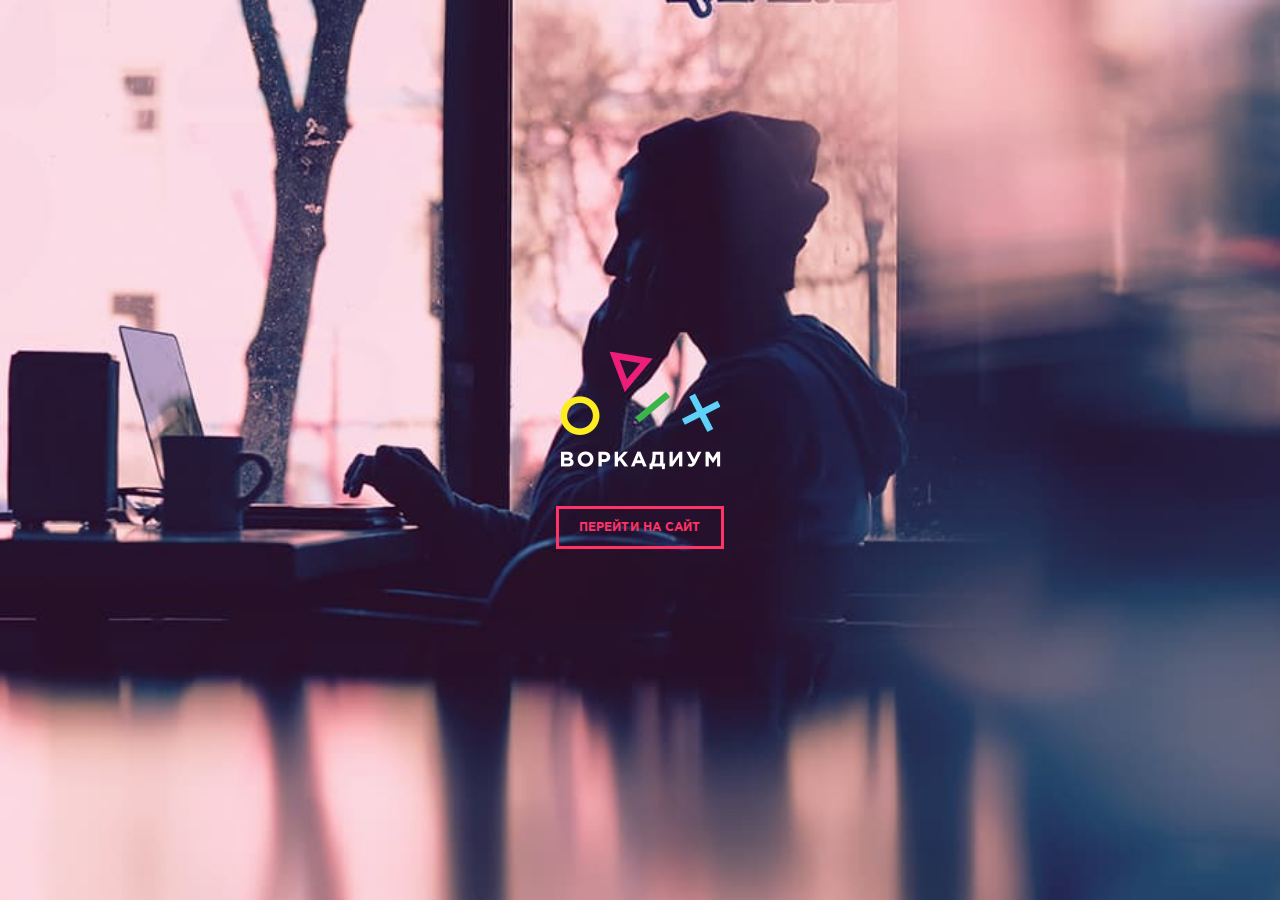
<file: index.html>
<!DOCTYPE html>
<html lang="ru">

<head>
    <meta charset="UTF-8">
    <meta http-equiv="X-UA-Compatible" content="ie=edge">
    <meta name="viewport" content="width=1200, initial-scale=1.0">
    <title>Intro | "Coworking"</title>
    <link rel="stylesheet" href="./assets/css/main.css">
</head>

<body>

    <div class="intro">

        <div class="intro__container">
            <div class="intro__logo">
                <img src="./assets/img/logo-intro.png" alt="Coworking" class="intro__logo-image">
            </div>
            <a href="./workadium.html" class="button--intro">Перейти на сайт</a>
        </div>

    </div>

</body>

</html>
</file>
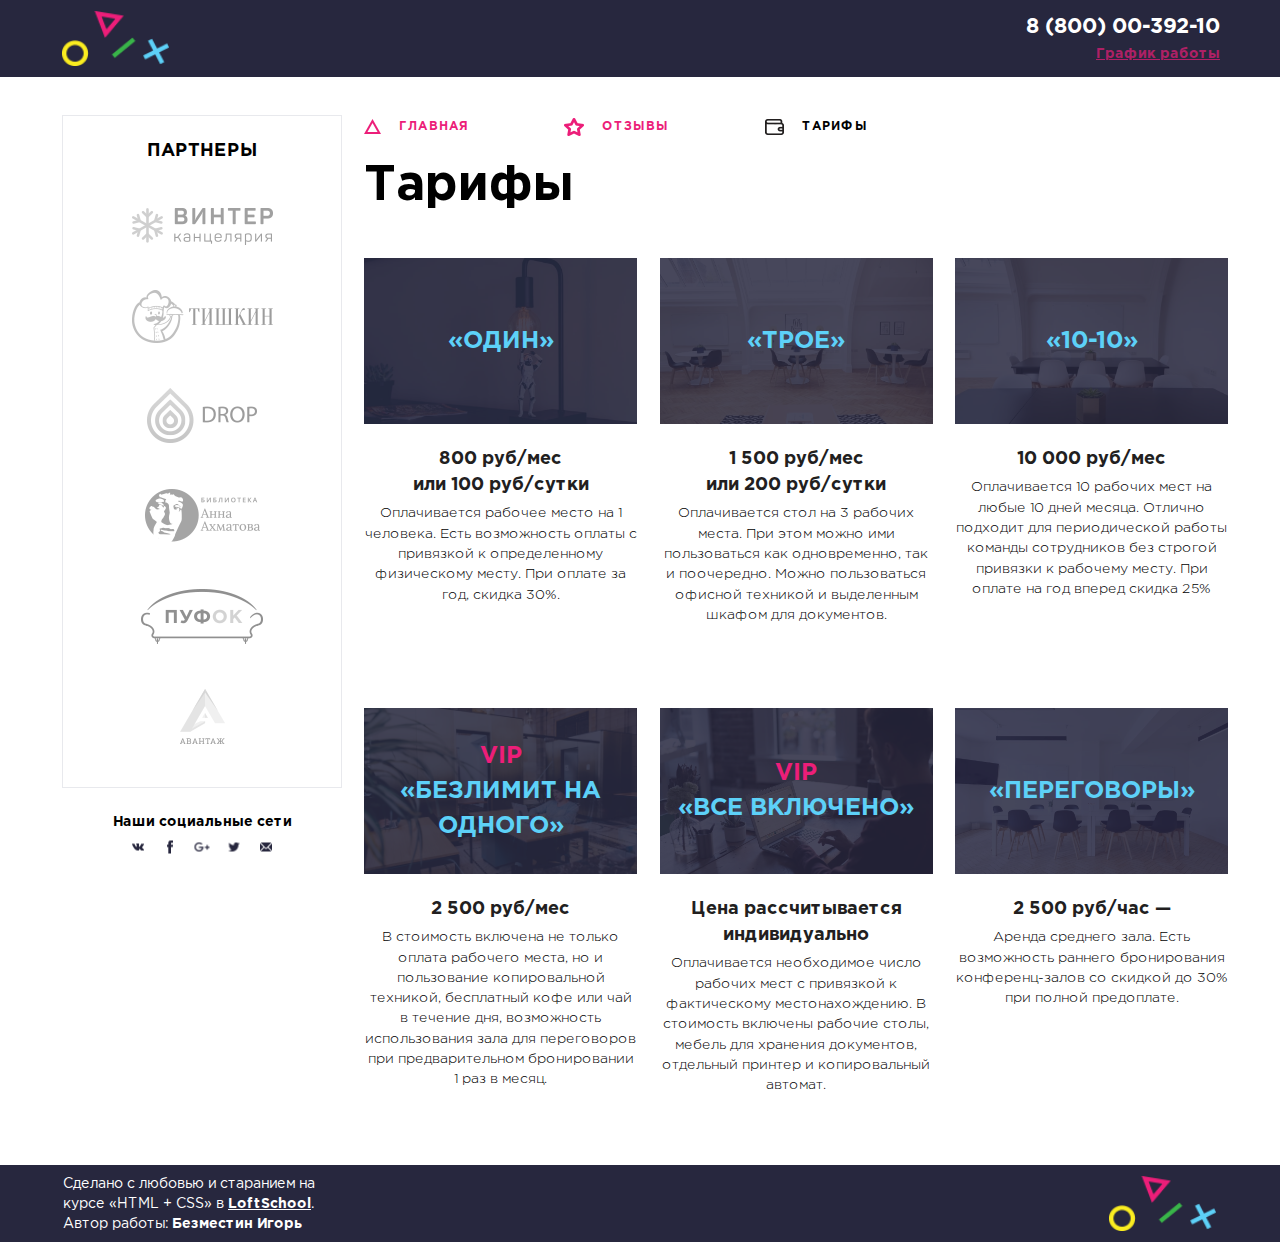
<file: prices.html>
<!DOCTYPE html>
<html lang="ru">

<head>
    <meta charset="UTF-8">
    <meta http-equiv="X-UA-Compatible" content="ie=edge">
    <meta name="viewport" content="width=1200, initial-scale=1.0">
    <title>Workadium | "Coworking"</title>
    <link rel="stylesheet" href="./assets/css/main.css">
</head>

<body>

    <div class="wrapper">
        <div class="wrapper__content">

            <header class="header">
                <div class="header__container">
                    <div class="logo">
                        <div class="logo__img"></div>
                    </div>
                    <address class="contacts">
                        <a href="tel:+78000039210" class="contacts__phone">8 (800) 00-392-10</a>
                        <div class="contacts__dropshedule">
                            <span class="contacts__dropshedule-description">График работы</span>
                            <div class="contacts__dropshedule-container">
                                <div class="contacts__dropshedule-work">пн-вс: 09:00-20:00</div>
                                <div class="contacts__dropshedule-break">обед: 14:00-14:30</div>
                            </div>
                        </div>
                    </address>
                </div>
            </header>

            <div class="container">

                <aside class="sidebar">
                    <div class="partners">
                        <div class="partners__title">Партнеры</div>
                        <ul class="partners__list">
                            <li class="partners__list-item">
                                <div class="partners__img-block">
                                    <img src="./assets/img/partners/winter.png" alt="Винтер-Канцелярия" class="partners__img">                                    
                                </div>
                            </li>
                            <li class="partners__list-item">
                                <div class="partners__img-block">
                                    <img src="./assets/img/partners/tishkin.png" alt="Тишкин" class="partners__img">
                                </div>
                            </li>
                            <li class="partners__list-item">
                                <div class="partners__img-block">
                                    <img src="./assets/img/partners/drop.png" alt="Drop" class="partners__img">
                                </div>
                            </li>
                            <li class="partners__list-item">
                                <div class="partners__img-block">
                                    <img src="./assets/img/partners/anna.png" alt="Библиотека Анна Ахматова" class="partners__img">
                                </div>
                            </li>
                            <li class="partners__list-item">
                                <div class="partners__img-block">
                                    <img src="./assets/img/partners/pufok.png" alt="Пуфок" class="partners__img">
                                </div>
                            </li>
                            <li class="partners__list-item">
                                <div class="partners__img-block">
                                    <img src="./assets/img/partners/avantage.png" alt="Авантаж" class="partners__img">
                                </div>
                            </li>
                        </ul>
                    </div>

                    <div class="social">
                        <div class="social__header">Наши социальные сети</div>
                        <ul class="social__list">
                            <li class="social__list-item">
                                <a href="https://www.vk.com/" class="social__img social__img--vk">
                                    <div class="social__img-word">Вконтакте</div>
                                </a>
                            </li>
                            <li class="social__list-item">
                                <a href="https://www.facebook.com/" class="social__img social__img--fb">
                                    <div class="social__img-word">Facebook</div>
                                </a>
                            </li>
                            <li class="social__list-item">
                                <a href="https://plus.google.com/?hl=ru" class="social__img social__img--google">
                                    <div class="social__img-word">Google+</div>
                                </a>
                            </li>
                            <li class="social__list-item">
                                <a href="https://twitter.com/" class="social__img social__img--tw">
                                    <div class="social__img-word tw">Twitter</div>
                                </a>
                            </li>
                            <li class="social__list-item">
                                <a href="mailto:igor-rock@list.ru" class="social__img social__img--email">
                                    <div class="social__img-word">E-mail</div>
                                </a>
                            </li>
                        </ul>
                    </div>
                </aside>

                <main class="page-content">

                    <nav class="menu">
                        <div class="menu__container">
                            <ul class="menu__list">
                                <li class="menu__list-item">
                                    <a href="./workadium.html" class="menu__link menu__link--main">Главная</a>
                                </li>
                                <li class="menu__list-item">
                                    <a href="./comments.html" class="menu__link menu__link--review">Отзывы</a>
                                </li>
                                <li class="menu__list-item menu__list-item--active">
                                    <a href="./prices.html" class="menu__link menu__link--tarifs">Тарифы</a>
                                </li>
                            </ul>
                        </div>
                    </nav>

                    <div class="tarifs">
                        <h1 class="tarifs__title">Тарифы</h1>
                        <ul class="tarifs__list">

                            <li class="tarifs__list-item">
                                <div class="tarifs__block">
                                    <div class="tarifs__image-block">
                                        <img src="./assets/img/price/odin.jpg" alt="Один" class="tarifs__img">  
                                    </div>                                  
                                    <div class="tarifs__name">
                                        <p class="tarifs__name-text">&laquo;Один&raquo;</p>
                                    </div>
                                </div>
                                <div class="tarifs__price">800 руб/мес <br>или 100 руб/сутки</div>
                                <div class="tarifs__description">Оплачивается рабочее место на 1 человека. Есть
                                    возможность оплаты с привязкой к определенному физическому месту. При оплате за
                                    год, скидка 30%.</div>
                            </li>

                            <li class="tarifs__list-item">
                                <div class="tarifs__block">
                                    <div class="tarifs__image-block">
                                        <img src="./assets/img/price/troe.jpg" alt="Трое" class="tarifs__img">
                                    </div>
                                    <div class="tarifs__name">
                                        <p class="tarifs__name-text">&laquo;Трое&raquo;</p>
                                    </div>
                                </div>
                                <div class="tarifs__price">1 500 руб/мес <br>или 200 руб/сутки</div>
                                <div class="tarifs__description">Оплачивается стол на 3 рабочих места. При этом можно
                                    ими пользоваться как одновременно, так и поочередно. Можно пользоваться офисной
                                    техникой и выделенным шкафом для документов.</div>
                            </li>

                            <li class="tarifs__list-item">
                                <div class="tarifs__block">
                                    <div class="tarifs__image-block">
                                        <img src="./assets/img/price/10-10.jpg" alt="10-10" class="tarifs__img">
                                    </div>
                                    <div class="tarifs__name">
                                        <p class="tarifs__name-text">&laquo;10-10&raquo;</p>
                                    </div>
                                </div>
                                <div class="tarifs__price">10 000 руб/мес</div>
                                <div class="tarifs__description">Оплачивается 10 рабочих мест на любые 10 дней месяца.
                                    Отлично подходит для периодической работы команды сотрудников без строгой привязки
                                    к рабочему месту. При оплате на год вперед скидка 25%</div>
                            </li>

                            <li class="tarifs__list-item">
                                <div class="tarifs__block">
                                    <div class="tarifs__image-block">
                                        <img src="./assets/img/price/bezlimit_one.jpg" alt="Безлимит на одного" class="tarifs__img">
                                    </div>
                                    <div class="tarifs__name">
                                        <p class="vip">vip</p>
                                        <p class="tarifs__name-text">&laquo;Безлимит на одного&raquo;</p>
                                    </div>
                                </div>
                                <div class="tarifs__price">2 500 руб/мес</div>
                                <div class="tarifs__description">В стоимость включена не только оплата рабочего места,
                                    но и пользование копировальной техникой, бесплатный кофе или чай в течение дня,
                                    возможность использования зала для переговоров при предварительном бронировании 1
                                    раз в месяц.</div>
                            </li>

                            <li class="tarifs__list-item">
                                <div class="tarifs__block">
                                    <div class="tarifs__image-block">
                                        <img src="./assets/img/price/all_exclusive.jpg" alt="Все включено" class="tarifs__img">
                                    </div>
                                    <div class="tarifs__name">
                                        <p class="vip">vip</p>
                                        <p class="tarifs__name-text">&laquo;Все включено&raquo;</p>
                                    </div>
                                </div>
                                <div class="tarifs__price">Цена рассчитывается индивидуально</div>
                                <div class="tarifs__description">Оплачивается необходимое число рабочих мест с
                                    привязкой к фактическому местонахождению. В стоимость включены рабочие столы,
                                    мебель для хранения документов, отдельный принтер и копировальный автомат. </div>
                            </li>

                            <li class="tarifs__list-item">
                                <div class="tarifs__block">
                                    <div class="tarifs__image-block">
                                        <img src="./assets/img/price/peregovori.jpg" alt="Переговоры" class="tarifs__img">
                                    </div>                                        
                                    <div class="tarifs__name">
                                        <p class="tarifs__name-text">&laquo;Переговоры&raquo;</p>
                                    </div>
                                </div>
                                <div class="tarifs__price">2 500 руб/час —</div>
                                <div class="tarifs__description">Аренда среднего зала. Есть возможность раннего
                                    бронирования конференц-залов со скидкой до 30% при полной предоплате.</div>
                            </li>

                        </ul>
                    </div>

                </main>

            </div>

        </div>
    </div>

    <footer class="footer">
        <div class="footer__container">
            <div class="copyright">
                <div class="copyright__description">
                    Сделано с любовью и старанием
                    на курсе «HTML + CSS» в <a href="https://loftschool.com/" class="footer__colleft-shool">LoftSchool</a>.
                    Автор работы: <a href="https://vk.com/igorbezmestin" class="footer__colleft-autor">Безместин Игорь</a>
                </div>
            </div>
            <div class="logo">
                <div class="logo__img"></div>
            </div>
        </div>
    </footer>

</body>

</html>
</file>
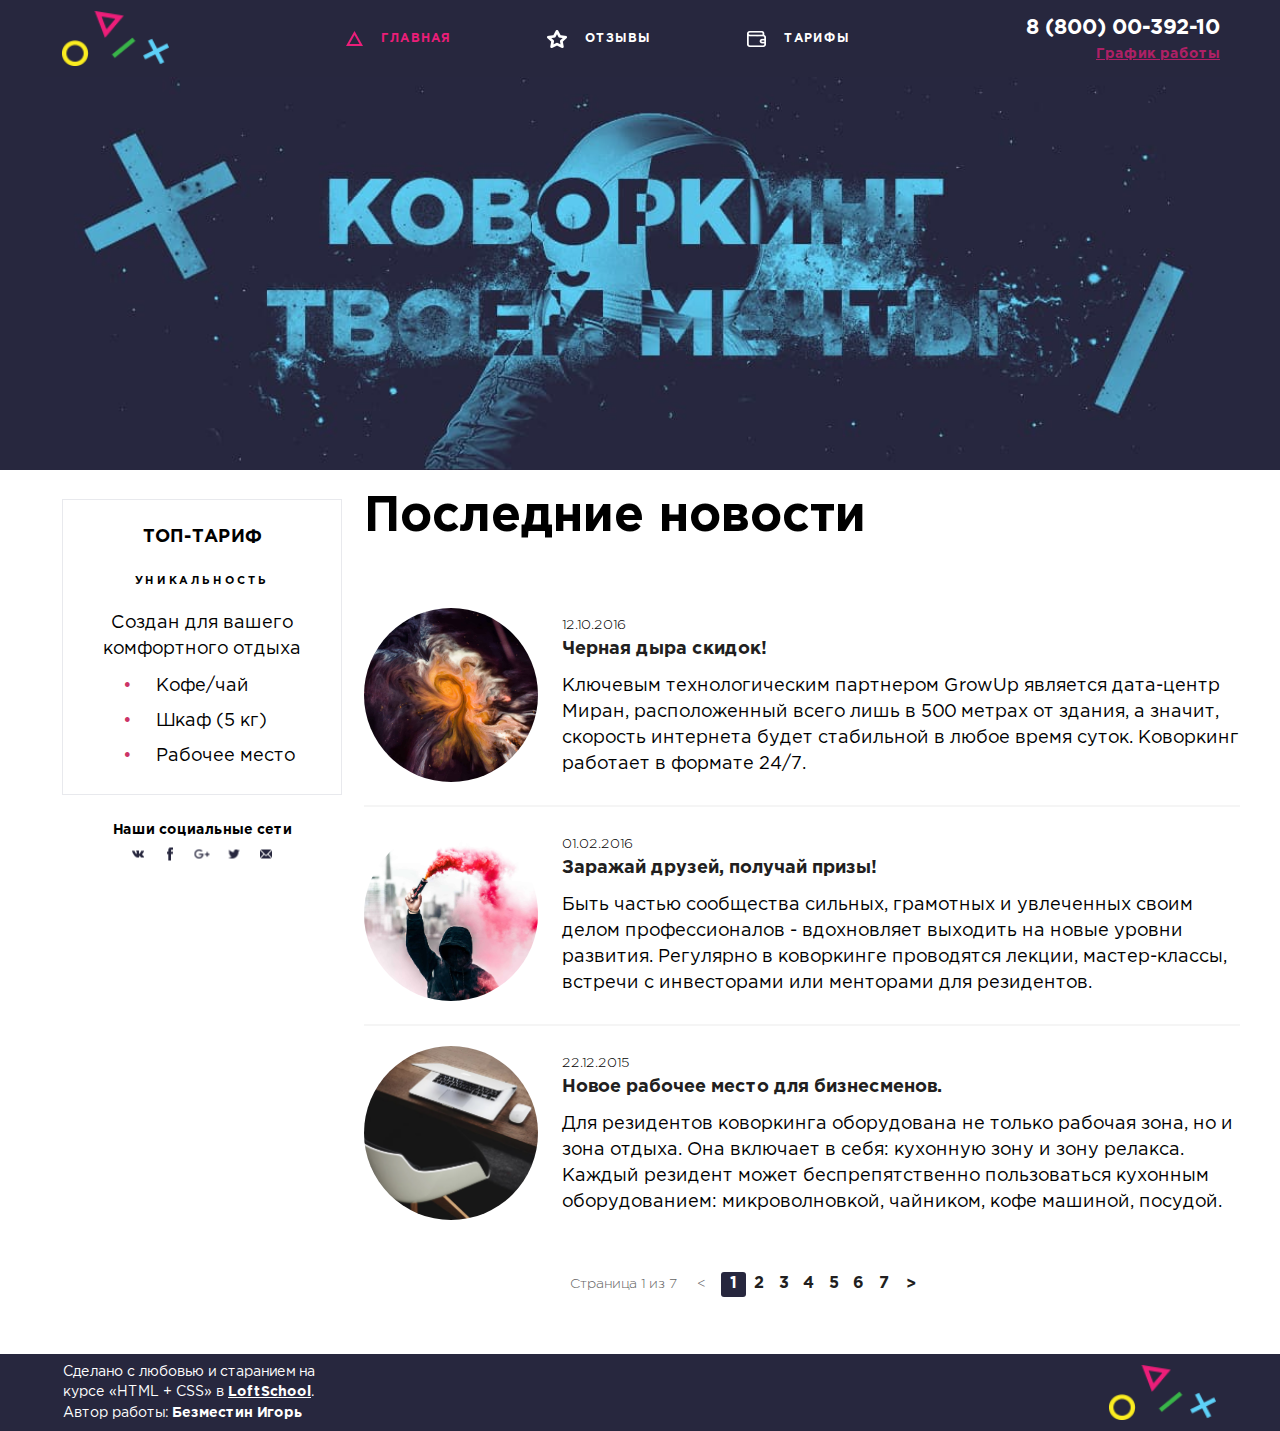
<file: workadium.html>
<!DOCTYPE html>
<html lang="ru">

<head>
    <meta charset="UTF-8">
    <meta http-equiv="X-UA-Compatible" content="ie=edge">
    <meta name="viewport" content="width=1200, initial-scale=1.0">
    <title>Workadium | "Coworking"</title>
    <link rel="stylesheet" href="./assets/css/main.css">
</head>

<body>

    <div class="wrapper wrapper--main">
        <div class="wrapper__content">

            <header class="header">
                <div class="header__container">
                    <div class="logo">
                        <div class="logo__img"></div>
                    </div>

                    <nav class="menu">
                        <div class="menu__container">
                            <ul class="menu__list">
                                <li class="menu__list-item menu__list-item--active">
                                    <a href="./workadium.html" class="menu__link menu__link--main">Главная</a>
                                </li>
                                <li class="menu__list-item">
                                    <a href="./comments.html" class="menu__link menu__link--review">Отзывы</a>
                                </li>
                                <li class="menu__list-item">
                                    <a href="./prices.html" class="menu__link menu__link--tarifs">Тарифы</a>
                                </li>
                            </ul>
                        </div>
                    </nav>

                    <address class="contacts">
                        <a href="tel:+78000039210" class="contacts__phone">8 (800) 00-392-10</a>
                        <div class="contacts__dropshedule">
                            <div class="contacts__dropshedule-description">График работы</div>
                            <div class="contacts__dropshedule-container">
                                <div class="contacts__dropshedule-work">пн-вс: 09:00-20:00</div>
                                <div class="contacts__dropshedule-break">обед: 14:00-14:30</div>
                            </div>
                        </div>
                    </address>
                </div>
            </header>



            <div class="banner">
                <img src="./assets/img/banner.jpg" alt="" class="banner__img">
            </div>

            <div class="container">

                <aside class="sidebar">
                    <div class="tarifs--top">
                        <div class="tarifs__header">Топ-тариф</div>
                        <div class="tarifs__name">Уникальность</div>
                        <div class="tarifs__description">Создан для вашего комфортного отдыха</div>
                        <ul class="tarifs__list">
                            <li class="tarifs__list-item">
                                <div class="tarifs__item-text">Кофе/чай</div>
                            </li>
                            <li class="tarifs__list-item">
                                <div class="tarifs__item-text">Шкаф (5 кг)</div>
                            </li>
                            <li class="tarifs__list-item">
                                <div class="tarifs__item-text">Рабочее место</div>
                            </li>
                        </ul>
                    </div>

                    <div class="social">
                        <div class="social__header">Наши социальные сети</div>
                        <ul class="social__list">
                            <li class="social__list-item">
                                <a href="https://www.vk.com/" class="social__img social__img--vk">
                                    <div class="social__img-word">Вконтакте</div>
                                </a>
                            </li>
                            <li class="social__list-item">
                                <a href="https://www.facebook.com/" class="social__img social__img--fb">
                                    <div class="social__img-word">Facebook</div>
                                </a>
                            </li>
                            <li class="social__list-item">
                                <a href="https://plus.google.com/?hl=ru" class="social__img social__img--google">
                                    <div class="social__img-word">Google+</div>
                                </a>
                            </li>
                            <li class="social__list-item">
                                <a href="https://twitter.com/" class="social__img social__img--tw">
                                    <div class="social__img-word tw">Twitter</div>
                                </a>
                            </li>
                            <li class="social__list-item">
                                <a href="mailto:igor-rock@list.ru" class="social__img social__img--email">
                                    <div class="social__img-word">E-mail</div>
                                </a>
                            </li>
                        </ul>
                    </div>
                </aside>

                <main class="page-content">

                    <div class="content">
                        <h1 class="content__header">Последние новости</h1>
                        <div class="content__container">
                            <ul class="content__list">
                                <li class="content__list-item">
                                    <div class="content__img-container">
                                        <img src="./assets/img/feed/feed1.jpg" alt="Черная дыра скидок!" class="content__img">
                                    </div>
                                    <div class="content__text">
                                        <time datetime="2016-10-12">12.10.2016</time>
                                        <h2 class="content__title">Черная дыра скидок!</h2>
                                        <p class="content__description">Ключевым технологическим партнером GrowUp
                                            является
                                            дата-центр Миран, расположенный всего лишь в 500 метрах от здания, а
                                            значит,
                                            скорость интернета будет стабильной в любое время суток. Коворкинг работает
                                            в
                                            формате 24/7.
                                        </p>
                                    </div>
                                </li>

                                <li class="content__list-item">
                                    <div class="content__img-container">
                                        <img src="./assets/img/feed/feed2.jpg" alt="Заражай друзей, получай призы!"
                                            class="content__img">
                                    </div>
                                    <div class="content__text">
                                        <time datetime="2016-02-01">01.02.2016</time>
                                        <h2 class="content__title">Заражай друзей, получай призы!</h2>
                                        <p class="content__description">Быть частью сообщества сильных, грамотных и
                                            увлеченных своим делом профессионалов - вдохновляет выходить на новые
                                            уровни развития. Регулярно в коворкинге проводятся лекции, мастер-классы,
                                            встречи с инвесторами или менторами для резидентов.
                                        </p>
                                    </div>
                                </li>

                                <li class="content__list-item">
                                    <div class="content__img-container">
                                        <img src="./assets/img/feed/feed3.jpg" alt="Новое рабочее место для бизнесменов."
                                            class="content__img">
                                    </div>
                                    <div class="content__text">
                                        <time datetime="2015-12-22">22.12.2015</time>
                                        <h2 class="content__title">Новое рабочее место для бизнесменов.</h2>
                                        <p class="content__description">Для резидентов коворкинга оборудована не только
                                            рабочая зона, но и зона отдыха. Она включает в себя: кухонную зону и зону
                                            релакса.
                                            Каждый резидент может беспрепятственно пользоваться кухонным оборудованием:
                                            микроволновкой, чайником, кофе машиной, посудой.
                                        </p>
                                    </div>
                                </li>

                            </ul>
                        </div>
                    </div>

                    <div class="pagination">
                        <div class="pagination__container">
                            <div class="pagination__display">Страница 1 из 7</div>
                            <div class="pagination__controls">
                                <a href="#" class="pagination__prev">&lt;</a>
                                <ul class="pagination__list">
                                    <li class="pagination__item pagination__item--active">
                                        <a href="#" class="pagination__link">1</a>
                                    </li>
                                    <li class="pagination__item">
                                        <a href="#" class="pagination__link">2</a>
                                    </li>
                                    <li class="pagination__item">
                                        <a href="#" class="pagination__link">3</a>
                                    </li>
                                    <li class="pagination__item">
                                        <a href="#" class="pagination__link">4</a>
                                    </li>
                                    <li class="pagination__item">
                                        <a href="#" class="pagination__link">5</a>
                                    </li>
                                    <li class="pagination__item">
                                        <a href="#" class="pagination__link">6</a>
                                    </li>
                                    <li class="pagination__item">
                                        <a href="#" class="pagination__link">7</a>
                                    </li>
                                </ul>
                                <a href="#" class="pagination__next">&gt;</a>
                            </div>
                        </div>
                    </div>

                </main>

            </div>

        </div>
    </div>

    <footer class="footer">
        <div class="footer__container">
            <div class="copyright">
                <div class="copyright__description">
                    Сделано с любовью и старанием
                    на курсе «HTML + CSS» в <a href="https://loftschool.com/" class="footer__colleft-shool">LoftSchool</a>.
                    Автор работы: <a href="https://vk.com/igorbezmestin" class="footer__colleft-autor">Безместин Игорь</a>
                </div>
            </div>
            <div class="logo">
                <div class="logo__img"></div>
            </div>
        </div>
    </footer>

</body>

</html>
</file>
<file: assets/css/main.css>
@import url('./layout/normalize.css');
@import url('./layout/fonts.css');
@import url('./layout/base.css');

@import url('../css/blocks/intro.css');


@import url('../css/blocks/header.css');
@import url('../css/blocks/logo.css');
@import url('../css/blocks/contacts.css');
@import url('../css/blocks/dropshedule.css');

@import url('../css/blocks/menu.css');

@import url('../css/blocks/banner.css');

@import url('../css/blocks/socials.css');

@import url('../css/blocks/content.css');

@import url('../css/blocks/partners.css');

@import url('../css/blocks/price.css');

@import url('../css/blocks/discont.css');

@import url('../css/blocks/pagination.css');

@import url('../css/blocks/footer.css');

@import url('../css/blocks/form.css');



@import url('../css/blocks/animation.css');
</file>
